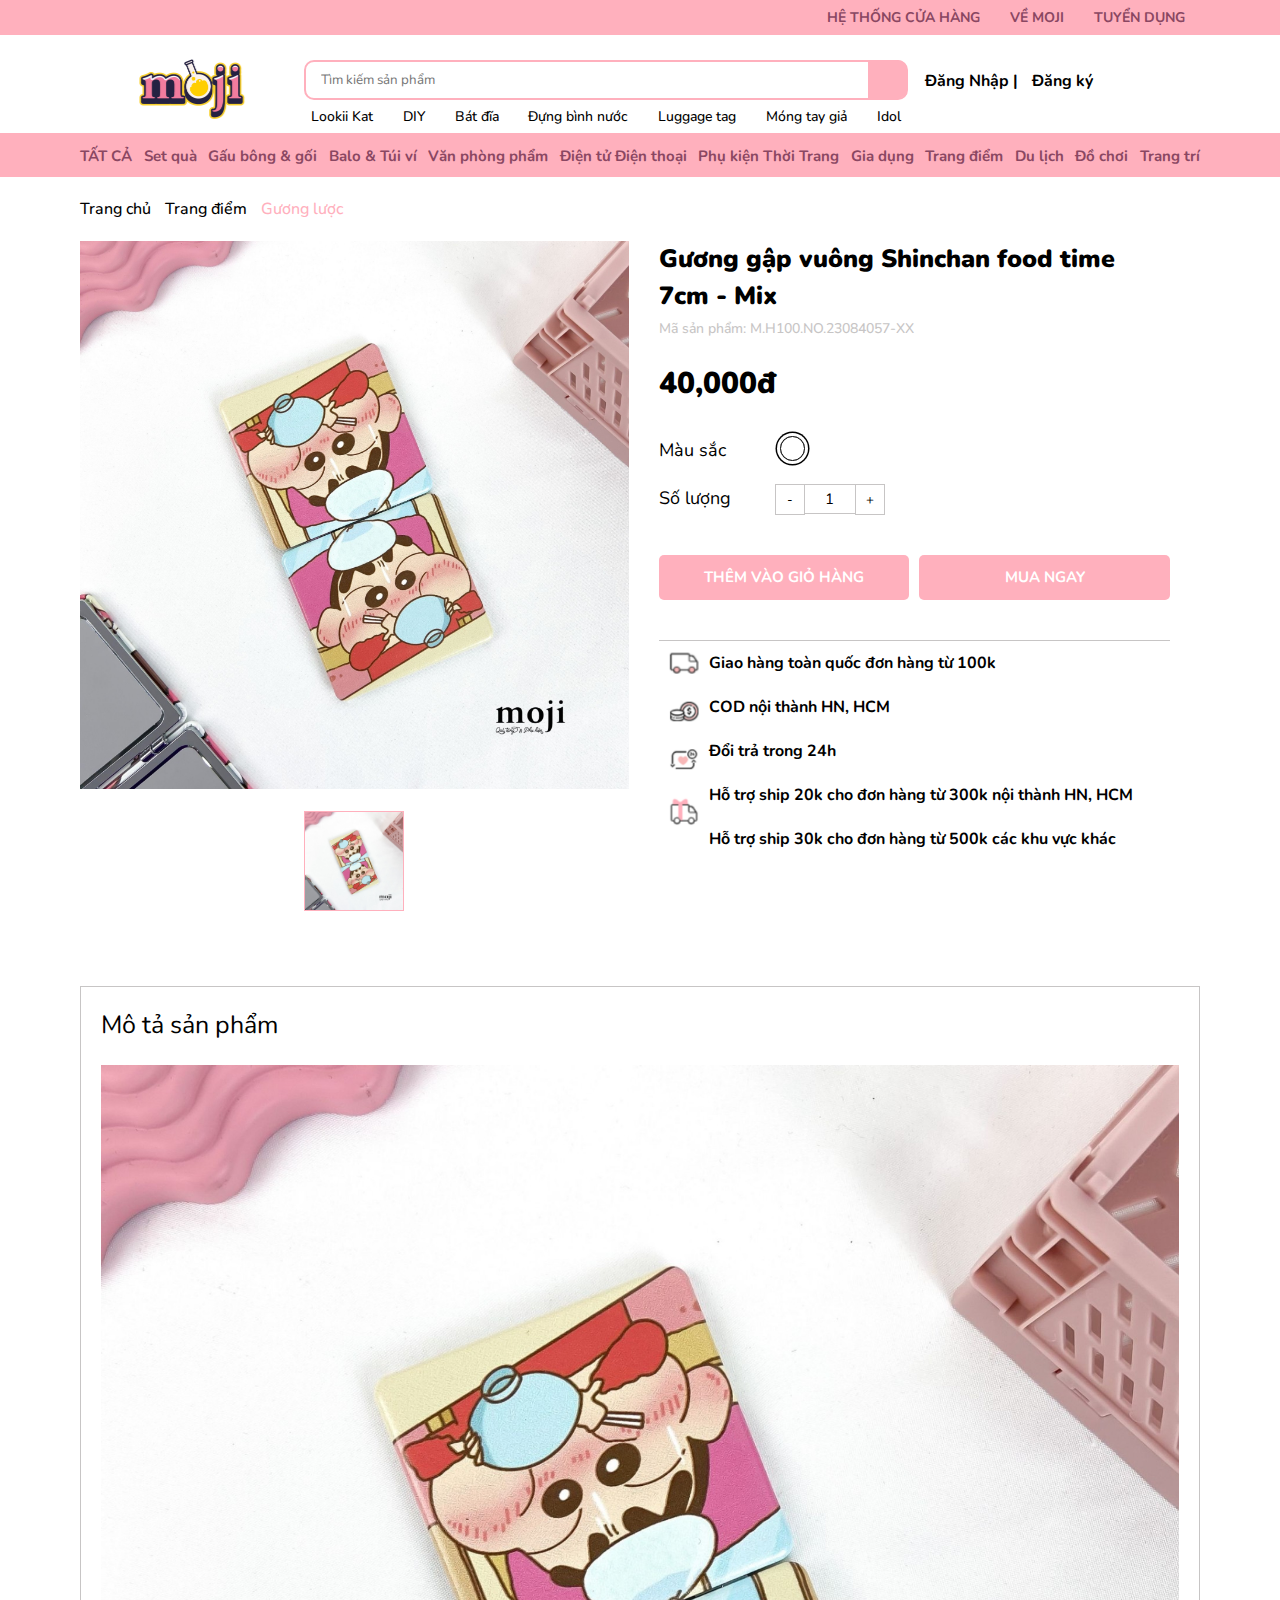
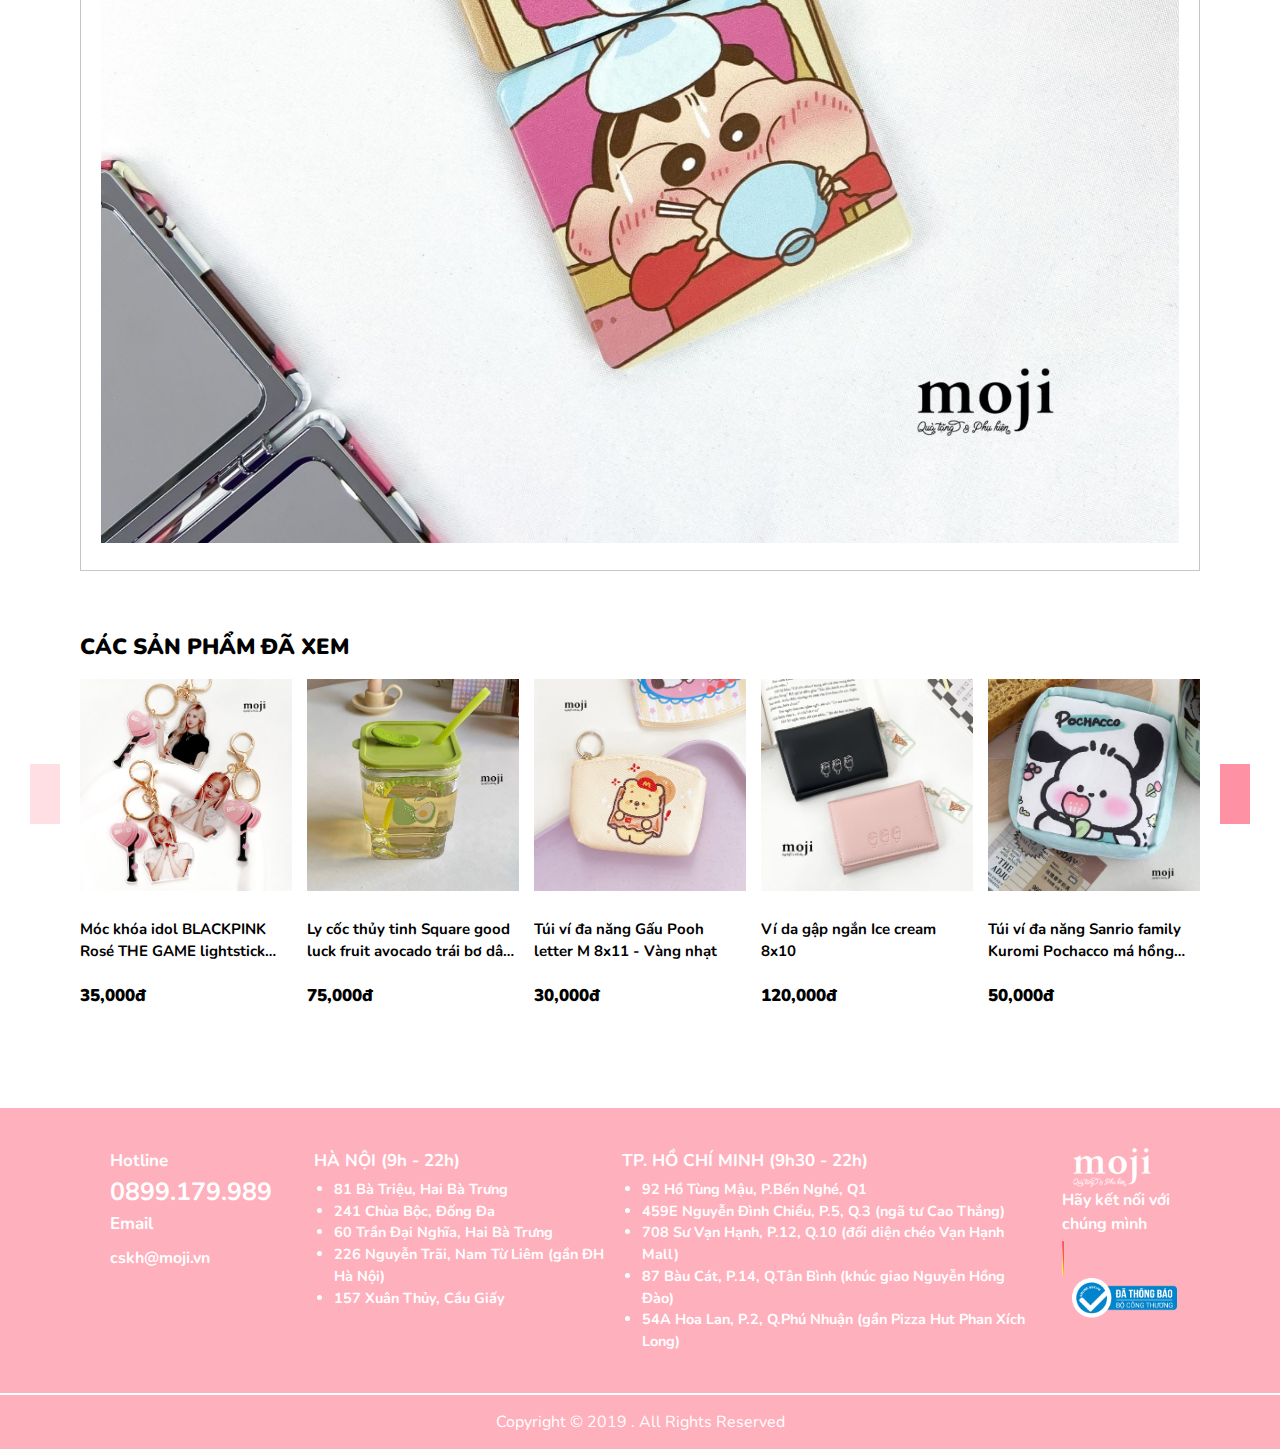
<file: sr/product.html>
<!DOCTYPE html>
<html lang="en">
<head>
    <meta charset="UTF-8">
    <meta name="viewport" content="width=device-width, initial-scale=1.0">
    <link rel="stylesheet" href="https://cdnjs.cloudflare.com/ajax/libs/font-awesome/6.4.0/css/all.min.css" integrity="sha512-iecdLmaskl7CVkqkXNQ/ZH/XLlvWZOJyj7Yy7tcenmpD1ypASozpmT/E0iPtmFIB46ZmdtAc9eNBvH0H/ZpiBw==" crossorigin="anonymous" referrerpolicy="no-referrer" />
    <link rel="preconnect" href="https://fonts.googleapis.com">
<link rel="preconnect" href="https://fonts.gstatic.com" crossorigin>
<link href="https://fonts.googleapis.com/css2?family=Nunito:wght@300;400;500;700;800&display=swap" rel="stylesheet">
    <title>mochii</title>
    <link rel="icon" href="../images/logo-t.png">
    <link rel="stylesheet" href="../product.css">
    <link rel="stylesheet" href="../reset.css">
</head>
<body class="body">
    <header class="header">
        <div class="header_inner">
            <div class="header-top">
                <div class="container">
                    <ul class="header-top_items">
                        <li class="header-top_item">
                            <a href="#" class="header-top_link">HỆ THỐNG CỬA HÀNG</a>
                        </li>
                        <li class="header-top_item">
                            <a href="#" class="header-top_link">VỀ MOJI</a>
                        </li>
                        <li class="header-top_item">
                            <a href="#" class="header-top_link">TUYỂN DỤNG</a>
                        </li>
                    </ul>
                </div>
            </div>
            <div class="header-main">
                <div class="container">
                    <div class="header-main_inner">
                        <div class="header-main_minisize-menu">
                            <i class="fa-solid fa-bars"></i>
                        </div>
                        <div class="header-main_shop-logo">
                            <img src="../images/logo.png" alt="moji">
                        </div>
                        <div class="header-main_search">
                            <div class="search_inner">
                                <div class="header-main_search--lookup">
                                    <input type="text" class="search_input" placeholder="Tìm kiếm sản phẩm"/>
                                    <i class="fa-solid fa-magnifying-glass"></i>
                                </div>
                                <div class="header-main_search--submenu">
                                    <ul class="header-main_search--submenu-Items">
                                        <li class="header-main_search--submenuItem">
                                            <a href="#" class="header-main_search--submenu-Link">Lookii Kat</a>
                                        </li>
                                        <li class="header-main_search--submenu-Item">
                                            <a href="#" class="header-main_search--submenu-Link">DIY</a>
                                        </li>
                                        <li class="header-main_search--submenu-Item">
                                            <a href="#" class="header-main_search--submenu-Link">Bát đĩa</a>
                                        </li>
                                        <li class="header-main_search--submenu-Item">
                                            <a href="#" class="header-main_search--submenu-Link">Đựng bình nước</a>
                                        </li>
                                        <li class="header-main_search--submenu-Item">
                                            <a href="#" class="header-main_search--submenu-Link">Luggage tag</a>
                                        </li>
                                        <li class="header-main_search--submenu-Item">
                                            <a href="#" class="header-main_search--submenu-Link">Móng tay giả</a>
                                        </li>
                                        <li class="header-main_search--submenu-Item">
                                            <a href="#" class="header-main_search--submenu-Link">Idol</a>
                                        </li>
                                    </ul>
                                </div>
                            </div>
                        </div>
                        <div class="header-main_bag">
                            <span class="header-main_bag--text">Đăng Nhập |</span>
                            <span class="header-main_bag--text">Đăng ký</span>
                            <i class="fa-regular fa-circle-user header-main_bag--iconUser"></i>
                            <i class="fa-solid fa-basket-shopping header-main_bag--icon"></i>
                        </div>
                    </div>
                    <div id="search_2">
                        <div class="header-main_search2">
                            <div class="search_inner">
                                <div class="header-main_search--lookup">
                                    <input type="text" class="search_input" placeholder="Tìm kiếm sản phẩm"/>
                                    <i class="fa-solid fa-magnifying-glass"></i>
                                </div>
                                <div class="header-main_search--submenu">
                                    <ul class="header-main_search--submenu-Items">
                                        <li class="header-main_search--submenuItem">
                                            <a href="#" class="header-main_search--submenu-Link">Lookii Kat</a>
                                        </li>
                                        <li class="header-main_search--submenu-Item">
                                            <a href="#" class="header-main_search--submenu-Link">DIY</a>
                                        </li>
                                        <li class="header-main_search--submenu-Item">
                                            <a href="#" class="header-main_search--submenu-Link">Bát đĩa</a>
                                        </li>
                                        <li class="header-main_search--submenu-Item">
                                            <a href="#" class="header-main_search--submenu-Link">Đựng bình nước</a>
                                        </li>
                                        <li class="header-main_search--submenu-Item">
                                            <a href="#" class="header-main_search--submenu-Link">Luggage tag</a>
                                        </li>
                                        <li class="header-main_search--submenu-Item">
                                            <a href="#" class="header-main_search--submenu-Link">Móng tay giả</a>
                                        </li>
                                        <li class="header-main_search--submenu-Item">
                                            <a href="#" class="header-main_search--submenu-Link">Idol</a>
                                        </li>
                                    </ul>
                                </div>
                            </div>
                        </div>
                    </div>
                </div>
            </div>
            <div class="header-bottom menu">
                <div class="container">
                    <div class="nav">
                        <ul class="menu_items">
                            <li class="menu_item">
                                <a href="#" class="menu_link">TẤT CẢ</a>
                            </li>
                        <li class="menu_item">
                            <a href="#" class="menu_link">Set quà</a>
                            <div class="menu_child">
                                <ul class="menu_child-list">
                                    <li>Set quà yêu thương</li>
                                </ul>
                            </div>
                        </li>
                        <li class="menu_item">
                            <a href="#" class="menu_link">Gấu bông & gối</a>
                            <div class="menu_child">
                                <ul class="menu_child-list">
                                    <li>Gấu bông cute</li>
                                    <li>Gối chữ U</li>
                                    <li>Gấu bông idol</li>
                                    <li>Chăn mền</li>
                                    <li>Gấu bông khác</li>
                                </ul>
                            </div></li>
                        <li class="menu_item">
                            <a href="#" class="menu_link">Balo & Túi ví</a>
                            <div class="menu_child">
                                <ul class="menu_child-list">
                                    <li>Túi đeo</li>
                                    <li>Balo</li>
                                    <li>Ví</li>
                                    <li>Túi đa năng</li>
                                </ul>
                            </div></li>
                        <li class="menu_item">
                            <a href="#" class="menu_link">Văn phòng phẩm</a>
                            <div class="menu_child">
                                <ul class="menu_child-list">
                                    <li>Dụng cụ học tập</li>
                                    <li>Sổ vở</li>
                                    <li>Đồ dùng văn phòng</li>
                                </ul>
                            </div>
                        </li>
                        <li class="menu_item">
                            <a href="#" class="menu_link">Điện tử Điện thoại</a>
                            <div class="menu_child">
                                <ul class="menu_child-list">
                                    <li>Phụ kiện điện thoại</li>
                                    <li>Máy làm tóc</li>
                                    <li>Đồ dùng tiện ích</li>
                                </ul>
                            </div>
                        </li>
                        <li class="menu_item">
                            <a href="#" class="menu_link">Phụ kiện Thời Trang</a>
                            <div class="menu_child">
                                <ul class="menu_child-list">
                                    <li>Quần áo</li>
                                    <li>Phụ kiện</li>
                                </ul>
                            </div>
                        </li>
                        <li class="menu_item">
                            <a href="#" class="menu_link">Gia dụng</a>
                            <div class="menu_child">
                                <ul class="menu_child-list">
                                    <li>Đồ dùng gia dụng</li>
                                    <li>Dụng cụ nhà bếp</li>
                                    <li>Dụng cụ nhà tắm</li>
                                </ul>
                            </div>
                        </li>
                        <li class="menu_item">
                            <a href="#" class="menu_link">Trang điểm</a>
                            <div class="menu_child">
                                <ul class="menu_child-list">
                                    <li>Gương lược</li>
                                    <li>Đựng mỹ phẩm</li>
                                    <li>Dụng cụ trang điểm</li>
                                </ul>
                            </div>
                        </li>
                        <li class="menu_item">
                            <a href="#" class="menu_link">Du lịch</a>
                            <div class="menu_child">
                                <ul class="menu_child-list">
                                    <li>Túi du lịch</li>
                                    <li>Bọc hộ chiếu</li>
                                    <li>Tag vali</li>
                                </ul>
                            </div>
                        </li>
                        <li class="menu_item">
                            <a href="#" class="menu_link">Đồ chơi</a>
                            <div class="menu_child">
                                <ul class="menu_child-list">
                                    <li>Đồ chơi xếp hình</li>
                                    <li>Tranh tô màu</li>
                                    <li>Mô hình nhà</li>
                                </ul>
                            </div>
                        </li>
                        <li class="menu_item">
                            <a href="#" class="menu_link">Trang trí</a>
                            <div class="menu_child">
                                <ul class="menu_child-list">
                                    <li>Tượng trang trí</li>
                                    <li>Kẹp ảnh/Kẹp gỗ</li>
                                    <li>Đèn Led/Đèn ngủ</li>
                                </ul>
                            </div>
                        </li>
                    </ul>
                    </div>
                </div>
            </div>
            <div class="menu_line"></div>
    </header>
<main class="main">
    <div class="container">
        <div class="main--branch">
            <span>Trang chủ</span>
            <i class="fa-solid fa-angle-right" class="main--branch-space"></i>
            <span>Trang điểm</span>
            <i class="fa-solid fa-angle-right" class="main--branch-space"></i>
            <span class="main--branch-primary">Gương lược</span>
        </div>
        <div class="main_inner">
            <div class="main_inner--image">
                <img src="../images/shinchan.png" alt="shincaubebutchi" class="shin-1">
                <div class="main_inner--image-mini">
                    <img src="../images/shinchan.png" alt="shincaubebutchi" class="shin-2">
                </div>
            </div>
            <div class="main_inner--detail">
                <h4 class="main_inner--detail-title">Gương gập vuông Shinchan food time 7cm - Mix</h4>
                <h6 class="main_inner--detail-code">Mã sản phẩm: M.H100.NO.23084057-XX</h6>
                <div class="main_inner--detail-between">
                    <span class="main_inner--detail-cost">40,000đ</span>
                    <div class="main_inner--detail-share">
                        <i class="fa-solid fa-share-nodes"></i>
                        <i class="fa-solid fa-heart"></i>
                    </div>
                </div>
                <div class="main_inner--detail-color">
                    <span class="main_inner--detail-text">Màu sắc</span>
                    <div class="main_inner--detail-boxColor"></div>
                </div>
                <div class="main_inner--detail-quantity">
                    <span class="main_inner--detail-text">Số lượng</span>
                    <button class="dec" id="dec">-</button>
                    <input type="text" value="1">
                    <button class="inc" id="inc">+</button>
                </div>
                <script>
                        var inc = document.getElementsByClassName('inc');
                        var dec = document.getElementsByClassName('dec');
                        for (var i = 0; i < inc.length; i++){
                            var button = inc[i];
                            button.addEventListener('click',function(event){
                                var clicked = event.target;
                                var input = clicked.parentElement.children[2];
                                var iValue = input.value;
                                var newV = parseInt(iValue) + 1;
                                input.value = newV;
                            })
                        }
                        for (var i = 0; i < dec.length; i++){
                            var button = dec[i];
                            button.addEventListener('click',function(event){
                                var clicked = event.target;
                                var input = clicked.parentElement.children[2];
                                var iValue = input.value;
                                var newV = parseInt(iValue) - 1;
                                if (newV >= 1){
                                    input.value = newV;
                                }
                                else{
                                    alert('Số lượng đặt tối thiểu là 1 sản phẩm')
                                }
                            })
                        }
                </script>
                <div class="main_inner--detail-button">
                    <button>THÊM VÀO GIỎ HÀNG</button>
                    <button>MUA NGAY</button>
                </div>
                <div class="main_inner--detail-line"></div>
                <div class="main_inner--detail-ship">
                    <div class="main_inner--detail-ship-img">
                        <img src="../images/caR.png" alt="">
                        <img src="../images/xU.png" alt="">
                        <img src="../images/lopE.png" alt="">
                        <img src="../images/trucK.png" alt="">
                    </div>
                    <div class="main_inner--detail-ship-content">
                        <p>Giao hàng toàn quốc đơn hàng từ 100k</p>
                        <p>COD nội thành HN, HCM</p>
                        <p>Đổi trả trong 24h</p>
                        <p>Hỗ trợ ship 20k cho đơn hàng từ 300k nội thành HN, HCM</p>
                        <p>Hỗ trợ ship 30k cho đơn hàng từ 500k các khu vực khác</p>
                    </div>
                </div>
            </div>
        </div>
        <div class="main--describe">
            <h3 class="main--describe-title">Mô tả sản phẩm</h3>
            <img src="../images/shinchan.png" alt="shincaubebutchi" class="shin">
        </div>
        <div class="main--seen">
            <h3 class="main--seen-title">CÁC SẢN PHẨM ĐÃ XEM</h3>
            <div class="main--seen-turn-Left">
                <i class="fa-solid fa-chevron-left"></i>
            </div>
            <div class="main--seen-turn-Right">
                <i class="fa-solid fa-chevron-right"></i>
            </div>
            <div class="main--seen-products">
                <div class="main--seen-product-1">
                    <img src="../images/rose.png" alt="rose charm">
                    <p class="main--seen-product-name"><span>Móc khóa idol BLACKPINK Rosé THE GAME lightstick flower - Mix</span></p>
                    <p class="main--seen-product-cost">35,000đ</p>
                </div>
                <div class="main--seen-product-2">
                    <img src="../images/avoc.png" alt="avoc cup">
                    <p class="main--seen-product-name"><span>Ly cốc thủy tinh Square good luck fruit avocado trái bơ dâu 450ml - Xanh lá cây</span></p>
                    <p class="main--seen-product-cost">75,000đ</p>
                </div>
                <div class="main--seen-product-3">
                    <img src="../images/pooth.png" alt="pooh bear">
                    <p class="main--seen-product-name"><span>Túi ví đa năng Gấu Pooh letter M 8x11 - Vàng nhạt</span></p>
                    <p class="main--seen-product-cost">30,000đ</p>
                </div>
                <div class="main--seen-product-4">
                    <img src="../images/icecream.png" alt="ice cream">
                    <p class="main--seen-product-name"><span>Ví da gập ngắn Ice cream 8x10</span></p>
                    <p class="main--seen-product-cost">120,000đ</p>
                </div>
                <div class="main--seen-product-5">
                    <img src="../images/poca.png" alt="pocha cup">
                    <p class="main--seen-product-name"><span>Túi ví đa năng Sanrio family Kuromi Pochacco má hồng 12x12</span></p>
                    <p class="main--seen-product-cost">50,000đ</p>
                </div>
            </div>
        </div>
    </div>
</main>
<footer class="footer">
    <div class="container">
        <div class="footer_inner">
            <div class="col1">
                <div class="col1_hotline">
                    <p class="col1--text">Hotline</p>
                    <i class="fa-solid fa-square-phone-flip" id="phone"></i>
                    <span class="col1_hotline--contact">0899.179.989</span>
                </div>
                <div class="col1_email">
                    <p class="col1--text">Email</p>
                    <i class="fa-solid fa-envelope"></i>
                    <span class="col1_email--contact">cskh@moji.vn</span>
                </div>
                <div class="col1_sell"></div>
                <div class="col1_buy"></div>
            </div>
            <div class="col2">
                <p class="col3_title">HÀ NỘI (9h - 22h)</p>
                <ul class="col2_places">
                    <li class="col2_place">81 Bà Triệu, Hai Bà Trưng</li>
                    <li class="col2_place">241 Chùa Bộc, Đống Đa</li>
                    <li class="col2_place">60 Trần Đại Nghĩa, Hai Bà Trưng</li>
                    <li class="col2_place">226 Nguyễn Trãi, Nam Từ Liêm (gần ĐH Hà Nội)</li>
                    <li class="col2_place">157 Xuân Thủy, Cầu Giấy</li>
                </ul>
            </div>
            <div class="col3">
                <p class="col3_title">TP. HỒ CHÍ MINH (9h30 - 22h)</p>
                <ul class="col3_places">
                    <li class="col3_place">92 Hồ Tùng Mậu, P.Bến Nghé, Q1</li>
                    <li class="col3_place">459E Nguyễn Đình Chiểu, P.5, Q.3 (ngã tư Cao Thắng)</li>
                    <li class="col3_place">708 Sư Vạn Hạnh, P.12, Q.10 (đối diện chéo Vạn Hạnh Mall)</li>
                    <li class="col3_place">87 Bàu Cát, P.14, Q.Tân Bình (khúc giao Nguyễn Hồng Đào)</li>
                    <li class="col3_place">54A Hoa Lan, P.2, Q.Phú Nhuận (gần Pizza Hut Phan Xích Long)</li>
                </ul>
            </div>
            <div class="col4">
                <img src="../images/logo-footer.png" alt="moji">
                <p class="col4_quotes">Hãy kết nối với chúng mình</p>
                <i class="fa-brands fa-instagram" id="ins"></i>
                <i class="fa-brands fa-square-facebook" id="fac"></i>
                <i class="fa-brands fa-youtube" id="you"></i>
                <img src="../images/bocongthuong.png" alt="gov.vn">
            </div>
        </div>
    </div>
        <div class="footer-line"></div>
        <div class="copyright"><span>Copyright © 2019 . All Rights Reserved</span></div>
</footer>
</body>
</html>
</file>
<file: product.css>
* {
  box-sizing: border-box;
}

.body {
  font-family: "Nunito", sans-serif;
  line-height: 1.5;
}

.container {
  max-width: 1150px;
  padding: 0 15px;
  margin: 0 auto;
  font-weight: 500;
}

.header-top, .menu {
  background-color: #ffb0bd;
}
.header-top_link, .menu_link {
  font-size: 14px;
  display: inline-block;
  text-decoration: none;
  color: #8a4762;
  font-weight: 700;
  padding: 7px 15px;
}
.header-top_link:hover, .menu_link:hover {
  color: #e56469;
}

.menu_link {
  padding: 12px 0 9px 0;
  font-size: 15px;
}

.header-top_items {
  display: flex;
  align-content: center;
  justify-content: flex-end;
}

.menu_items {
  display: flex;
  align-content: center;
  justify-content: space-between;
}

.header-main_inner {
  display: grid;
  grid-template-columns: 20% 55% 25%;
}

.header-main {
  padding-top: 10px;
}
.header-main_bag {
  margin: auto 0;
  margin-right: 15px;
  margin-bottom: 40px;
}
.header-main_bag--text {
  padding: 0 5px;
  font-size: 16px;
  font-weight: 700;
}
.header-main_bag--text:hover {
  color: #e56469;
}
.header-main_bag--iconUser {
  display: none;
}
.header-main_bag--icon {
  margin-top: 5px;
}
.header-main_shop-logo {
  padding-top: 10px;
  position: relative;
}
.header-main_shop-logo img {
  max-height: 60px;
  position: absolute;
  left: 50%;
  top: 50%;
  transform: translate(-50%, -50%);
}
.header-main_minisize-menu {
  display: none;
  color: #ffb0bd;
}
.header-main_search2 {
  margin-top: 5px;
}
.header-main_search2--lookup {
  position: relative;
}
.header-main_search2--lookup i {
  position: absolute;
  top: 10px;
  right: 1px;
  border-radius: 0 10px 10px 0;
  color: #ffffff;
  background-color: #ffb0bd;
  width: 39px;
  height: 39px;
  padding: 12px 12px;
}
.header-main_search2--submenu {
  font-size: 14px;
}
.header-main_search2--submenu-Items {
  display: flex;
  align-content: center;
  justify-content: flex-start;
}
.header-main_search2--submenu-Link {
  display: inline-block;
  text-decoration: none;
  color: black;
  font-weight: 500;
  padding: 7px;
  margin-top: 2px;
}
.header-main_search2--submenu-Link:hover {
  color: #ffb0bd;
}
.header-main_search {
  margin-top: 5px;
}
.header-main_search--lookup {
  position: relative;
}
.header-main_search--lookup i {
  position: absolute;
  top: 10px;
  right: 1px;
  border-radius: 0 10px 10px 0;
  color: #ffffff;
  background-color: #ffb0bd;
  width: 39px;
  height: 39px;
  padding: 12px 12px;
}
.header-main_search--submenu {
  font-size: 14px;
  margin: 4px 0;
}
.header-main_search--submenu-Items {
  display: flex;
  align-content: center;
  justify-content: space-between;
}
.header-main_search--submenu-Link {
  display: inline-block;
  text-decoration: none;
  color: black;
  font-weight: 500;
  padding: 2px 7px;
}
.header-main_search--submenu-Link:hover {
  color: #ffb0bd;
}

.search_inner {
  width: 98%;
}

.search_input {
  height: 40px;
  width: 100%;
  margin-top: 10px;
  padding: 7px 15px;
  font-family: "Nunito", sans-serif;
  border-radius: 10px;
  border: 2px solid transparent;
  border-color: #ffb0bd;
  outline: none;
}

.main_inner--detail-quanity {
  width: 500px;
  height: 200px;
}

img {
  max-width: 100%;
}

.main--branch i {
  color: gray;
  font-size: x-small;
  padding: 0 5px;
  padding-bottom: 4px;
}

.main--branch {
  padding: 20px 0;
  font-size: 16px;
  cursor: pointer;
}
.main--branch-primary {
  color: #ffb0bd;
}

.main_inner {
  display: grid;
  grid-template-columns: 49% 51%;
}
.main_inner--image-mini {
  margin: 15px auto;
  height: 100px;
  width: 100px;
  border: 1px solid #ffb0bd;
}
.main_inner--detail {
  padding: 0 30px;
}
.main_inner--detail-title {
  font-weight: 900;
  font-size: 25px;
}
.main_inner--detail-cost {
  font-weight: 900;
  font-size: 30px;
}
.main_inner--detail-between {
  display: flex;
  align-content: center;
  justify-content: space-between;
  padding-top: 20px;
  padding-bottom: 10px;
  font-size: 30px;
}
.main_inner--detail-share i {
  cursor: pointer;
}
.main_inner--detail-share i:last-of-type {
  color: white;
  font-size: 26px;
  text-shadow: -2px -2px black, -3px 0px black, 3px 0 black, 2px 0px black, 2px -2px black, 0px -3px black, 3px 1px black, -3px 1px black, 0px 4px black;
}
.main_inner--detail-share i:last-of-type:hover {
  text-shadow: 0 0 #ffb0bd;
  font-size: 30px;
}
.main_inner--detail-share i:hover {
  color: #ffb0bd;
}
.main_inner--detail-code {
  color: rgb(199, 197, 197);
  font-size: 14px;
  padding: 2px 0;
}
.main_inner--detail-text {
  font-size: 18px;
  font-weight: 400;
  margin-right: 40px;
}
.main_inner--detail-color {
  padding: 20px 0;
}
.main_inner--detail-boxColor {
  width: 25px;
  height: 25px;
  display: inline-block;
  border-radius: 15px;
  border: 1px solid black;
  box-shadow: 0 0 0 3px white, 0 0 0 4.5px black;
  margin: 0 10px;
  margin-bottom: -5px;
}
.main_inner--detail-quantity input {
  height: 30px;
  width: 50px;
  padding: 0 auto;
  margin: 0 -4px;
  font-size: 15px;
  font-family: "Nunito", sans-serif;
  border: 0.5px solid rgb(199, 197, 197);
  border-left: transparent;
  border-right: transparent;
  text-align: center;
}
.main_inner--detail-button {
  margin: 40px 0px;
  display: grid;
  grid-template-columns: 50% 50%;
}
.main_inner--detail-button button {
  background-color: #ffb0bd;
  border-radius: 5px;
  border-color: transparent;
  color: #ffffff;
  font-family: "Nunito", sans-serif;
  font-weight: 700;
  font-size: 15px;
  height: 45px;
}
.main_inner--detail-button button:first-of-type {
  margin-right: 5px;
}
.main_inner--detail-button button:last-of-type {
  margin-left: 5px;
}
.main_inner--detail-button button:hover {
  background-color: #ff91a4;
}
.main_inner--detail-line {
  width: 100%;
  height: 1px;
  background-color: rgb(199, 197, 197);
}
.main_inner--detail-ship {
  display: flex;
  align-content: center;
  justify-content: flex-start;
}
.main_inner--detail-ship-img {
  width: 40px;
}
.main_inner--detail-ship-img img {
  width: 30px;
  margin: 10px;
}
.main_inner--detail-ship-content p {
  font-weight: 700;
  padding: 10px;
}

#dec, #inc {
  width: 30px;
  height: 30.5px;
  border: 0.5px solid rgb(199, 197, 197);
  background-color: #ffffff;
  font-family: "Nunito", sans-serif;
}

.main--describe {
  margin: 60px 0;
  border: 1px solid rgb(199, 197, 197);
  padding: 20px;
}
.main--describe-title {
  font-size: 25px;
  font-weight: 400;
  padding-bottom: 20px;
}

.main--seen {
  margin-bottom: 100px;
  position: relative;
}
.main--seen-turn-Left {
  position: absolute;
  content: "";
  width: 30px;
  height: 60px;
  background-color: #ff91a4;
  margin: 100px 0px 0px -50px;
  text-align: center;
  padding-top: 20px;
  color: white;
  opacity: 0.3;
}
.main--seen-turn-Right {
  position: absolute;
  content: "";
  width: 30px;
  height: 60px;
  background-color: #ff91a4;
  margin: 100px 0px 0px 1140px;
  text-align: center;
  padding-top: 20px;
  color: white;
}
.main--seen-title {
  font-weight: 900;
  font-size: 22px;
}
.main--seen-products {
  display: grid;
  grid-template-columns: 20% 20% 20% 20% 20%;
  margin-left: -15px;
}
.main--seen-product-1, .main--seen-product-2, .main--seen-product-3, .main--seen-product-4, .main--seen-product-5 {
  overflow: hidden;
  background-color: white;
  padding-left: 15px;
  padding-top: 15px;
}
.main--seen-product-1, .main--seen-product-2, .main--seen-product-3, .main--seen-product-4, .main--seen-product-5 img {
  width: "100%";
  height: "100%";
  object-fit: cover;
  cursor: pointer;
}

.main--seen-product-name span {
  display: -webkit-box;
  -webkit-line-clamp: 2;
  -webkit-box-orient: vertical;
  overflow: hidden;
  cursor: pointer;
}
.main--seen-product-name {
  font-weight: 700;
  font-size: 15px;
  padding: 20px 0;
}
.main--seen-product-name:hover {
  color: #ffb0bd;
}
.main--seen-product-cost {
  font-weight: 900;
  font-size: 17px;
}

.footer {
  background-color: #ffb0bd;
  color: white;
}
.footer-line {
  width: 100%;
  height: 2px;
  background-color: #ffffff;
}
.footer_inner {
  padding: 40px 0;
  font-weight: 700;
  display: grid;
  grid-template-columns: 20% 27.5% 37.5% 15%;
}
.footer_inner > div {
  padding-left: 30px;
}

.col2_title, .col3_title {
  font-size: 17px;
  margin-left: -20px;
  margin-bottom: 5px;
}
.col2_places, .col3_places {
  list-style-type: disc;
  line-height: 1.5;
}
.col2_place, .col3_place {
  font-size: 14.5px;
}

.col1--text {
  font-size: 17px;
}
.col1_hotline--contact {
  font-size: 25px;
}

.col1 i {
  width: 25px;
  font-size: 25px;
}

#phone {
  transform: rotate(90deg);
}

.col4 img {
  display: block;
  height: 40px;
  margin-left: 10px;
}

.col4 i {
  width: 25px;
  height: 25px;
  border-radius: 5px;
  margin: 5px;
}

#ins {
  margin: auto;
  font-size: 25px;
  padding-left: 1.5px;
  background: linear-gradient(to left bottom, rgb(252, 82, 111) 40%, rgb(255, 235, 82) 70%);
}

#fac {
  font-size: 28px;
  color: rgb(0, 0, 199);
  width: 20px;
  height: 26px;
  background: linear-gradient(to bottom, #ffb0bd 10%, white 5%);
}

#you {
  font-size: 25px;
  color: rgb(230, 0, 0);
  background: radial-gradient(circle at center, white 30%, #ffb0bd 10%);
}

.copyright {
  padding: 15px;
  text-align: center;
}

.menu_line {
  width: 100%;
  height: 2px;
  background-color: rgb(199, 197, 197);
  box-shadow: 0 1px 3px 0px rgb(223, 223, 223);
  display: none;
}

#search_2 {
  display: none;
}

@media screen and (max-width: 1220px) {
  .main--seen-turn-Left {
    margin: 100px 0px 0px -20px;
  }
  .main--seen-turn-Right {
    margin: 100px 0px 0px 1110px;
  }
}
@media screen and (max-width: 1199px) {
  .container {
    max-width: 960px;
  }
  .main--seen-turn-Right {
    margin: 100px 0px 0px 920px;
  }
  .header-main_minisize-menu {
    display: flex;
  }
  .header-main_bag {
    display: flex;
    align-content: center;
    justify-content: flex-end;
  }
  .menu, .header-main_search {
    display: none;
  }
  .menu_line, .header-main_search_line {
    display: block;
  }
  #search_2, .header-main_search2 {
    display: block;
  }
  #search_2 input {
    margin-top: 0;
  }
  .header-main_search--lookup i {
    margin-top: -10px;
  }
  .header-main_search--submenu-Items {
    justify-content: flex-start;
    flex-wrap: wrap;
  }
  .header-main_shop-logo {
    padding: 0;
    margin: 0;
  }
  .header-main_bag {
    margin-bottom: 10px;
  }
  .header-main_shop-logo img {
    max-height: 40px;
  }
  .main--seen-product-5 {
    display: none;
  }
  .main--seen-products {
    grid-template-columns: 25% 25% 25% 25%;
  }
}
@media screen and (max-width: 999px) {
  .container {
    max-width: 720px;
  }
  .header-main_inner {
    display: grid;
    grid-template-columns: 33% 33% 33%;
  }
  .main_inner {
    display: block;
  }
  .main--seen-product-4 {
    display: none;
  }
  .main--seen-products {
    grid-template-columns: 33% 33% 33%;
  }
  .main--seen-turn-Right {
    margin: 100px 0px 0px 670px;
  }
  .footer_inner {
    display: block;
  }
  .col4 p {
    margin-top: 50px;
  }
  .col4 img {
    position: absolute;
    left: 50%;
    transform: translateX(-50%);
    margin-top: -40px;
  }
  .col4 img:last-of-type {
    margin-top: 0px;
  }
  .footer-line {
    margin-top: 20px;
  }
}
@media screen and (max-width: 769px) {
  .container {
    max-width: 540px;
  }
  .main--seen-turn-Left {
    margin-top: 80px;
  }
  .main--seen-turn-Right {
    margin: 80px 0px 0px 490px;
  }
  .header-main_bag--text {
    display: none;
  }
  .header-main_bag--iconUser {
    display: inline;
    margin: 0 10px;
    color: #ffb0bd;
    margin-top: 5px;
  }
}
@media screen and (max-width: 539px) {
  .container {
    max-width: 100%;
  }
  .main--seen-product-3 {
    display: none;
  }
  .main--seen-products {
    grid-template-columns: 50% 50%;
  }
  .main--seen-turn-Left, .main--seen-turn-Right {
    display: none;
  }
}
@media screen and (max-width: 440px) {
  .header-top_link {
    font-size: 10px;
  }
  .header-main_search--submenu-Link {
    font-size: 12px;
  }
  .main_inner--detail-ship-content {
    font-size: 12px;
    margin-top: 10px;
    margin-left: 10px;
  }
}
.menu_item {
  transition: 0.25s ease;
}

.menu_item:hover .menu_child {
  opacity: 1;
  visibility: visible;
  z-index: 2;
}

.nav {
  position: relative;
}

.menu_child {
  position: absolute;
  width: 20%;
  background-color: #fbd6db;
  opacity: 0;
  visibility: hidden;
  transition: 0.25s;
}

.menu_child-list li {
  color: #8a4762;
  text-decoration: none;
  display: block;
  padding: 10px;
  font-weight: 400;
  font-size: 14px;
  border-bottom: 1px solid white;
  cursor: pointer;
}

.menu_child-list li:hover {
  color: #e56469;
}

/*# sourceMappingURL=product.css.map */
</file>
